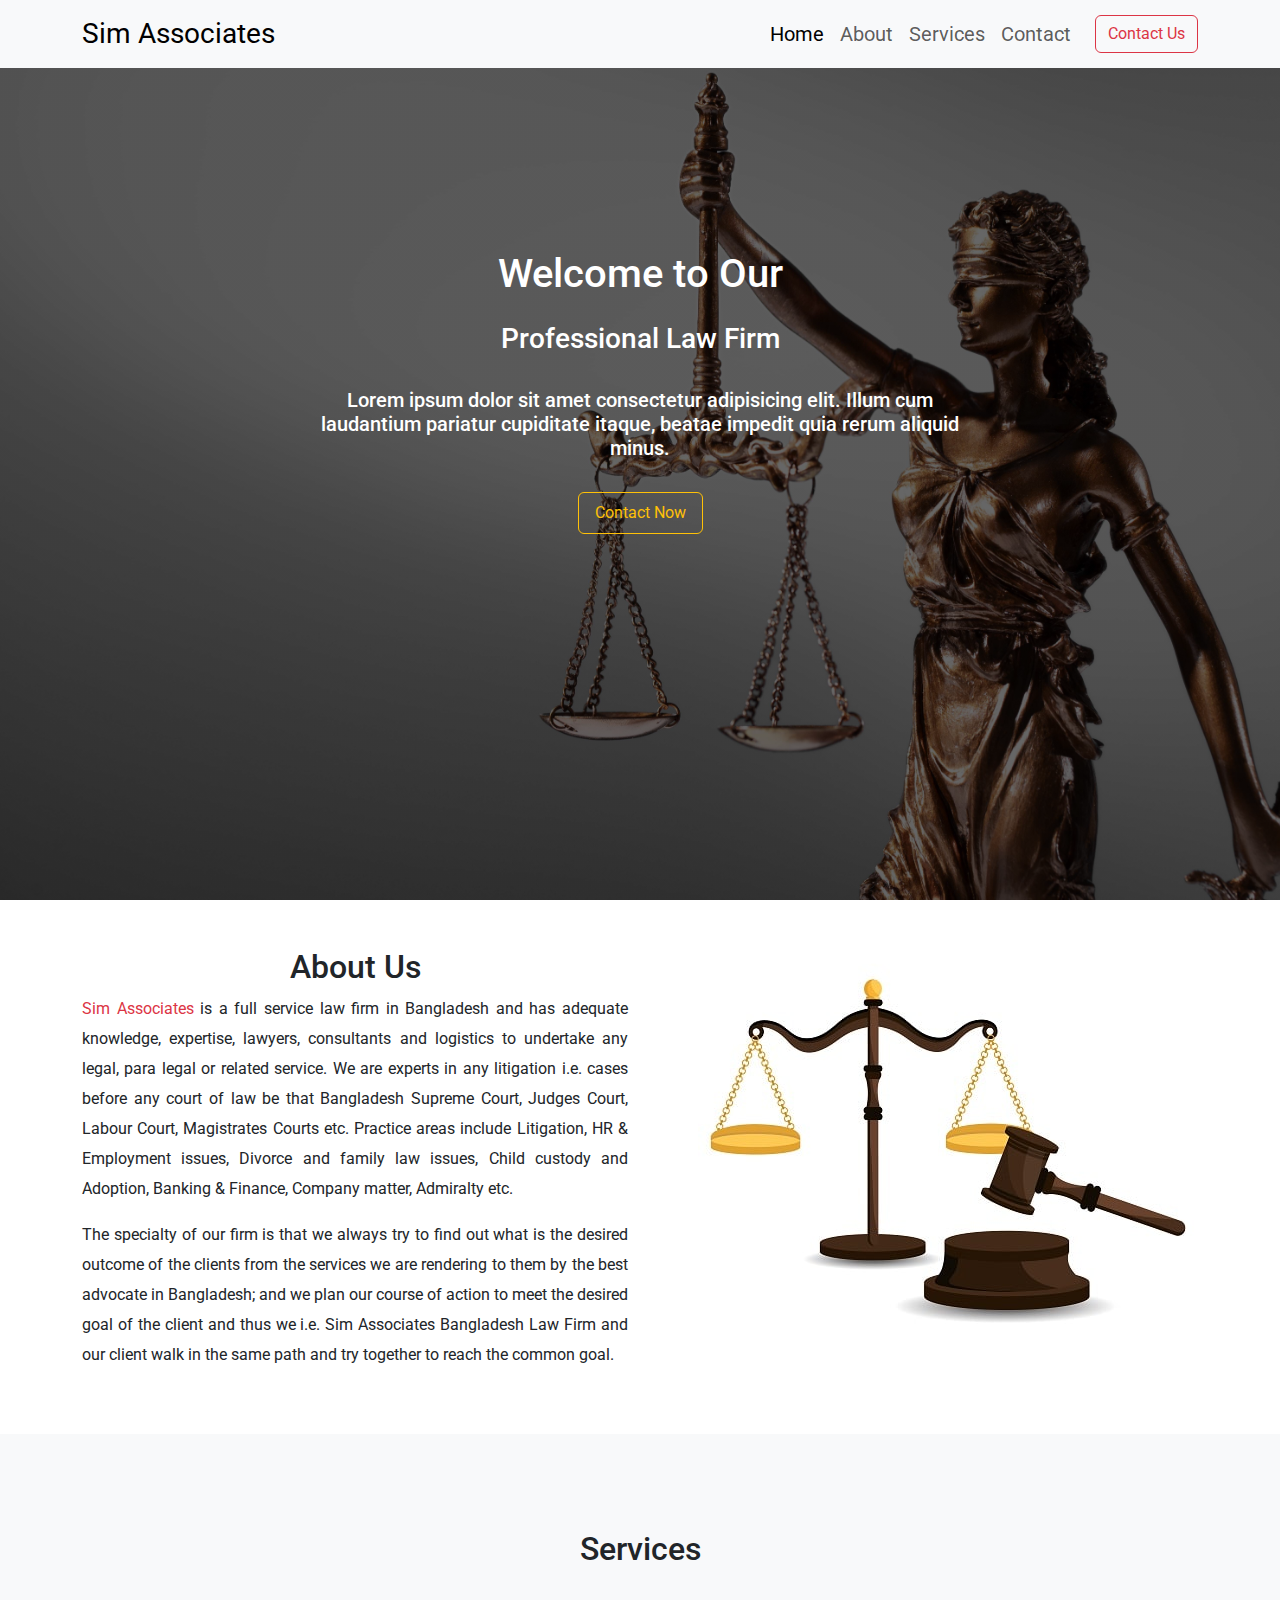
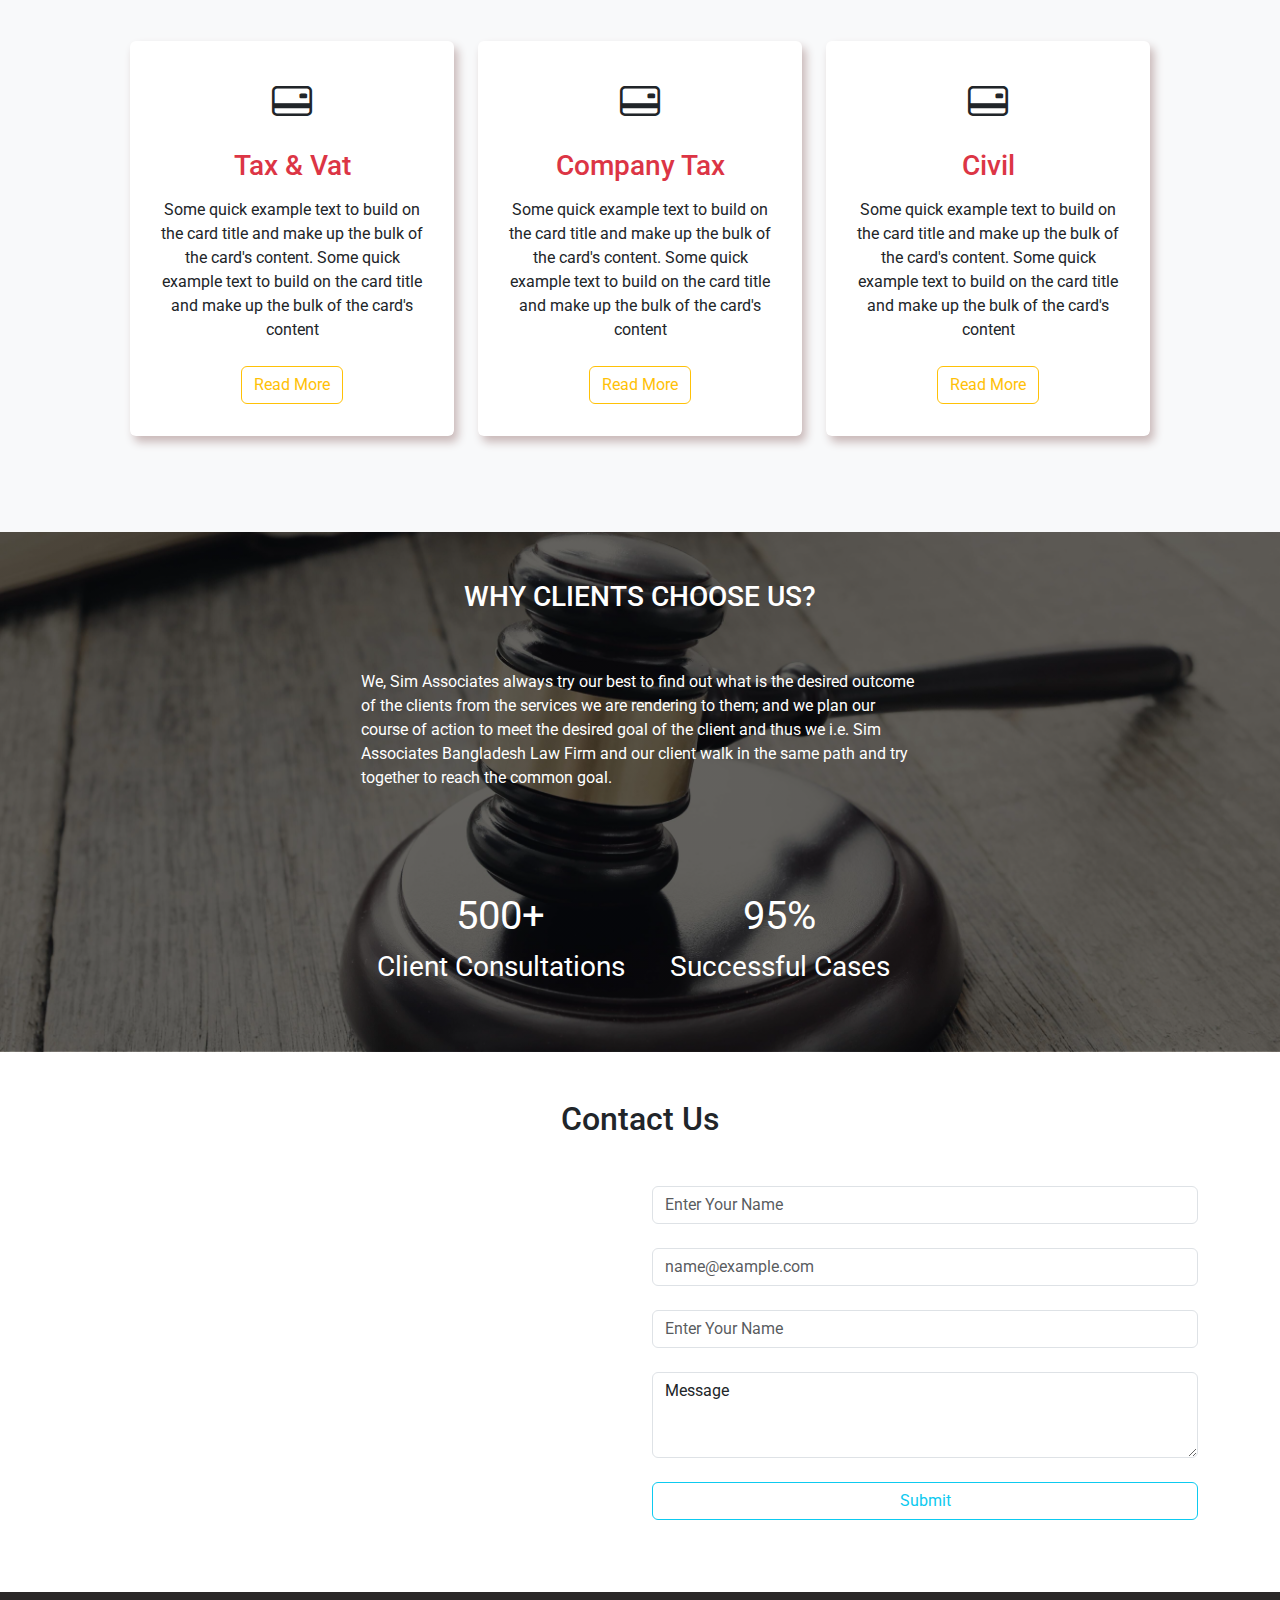
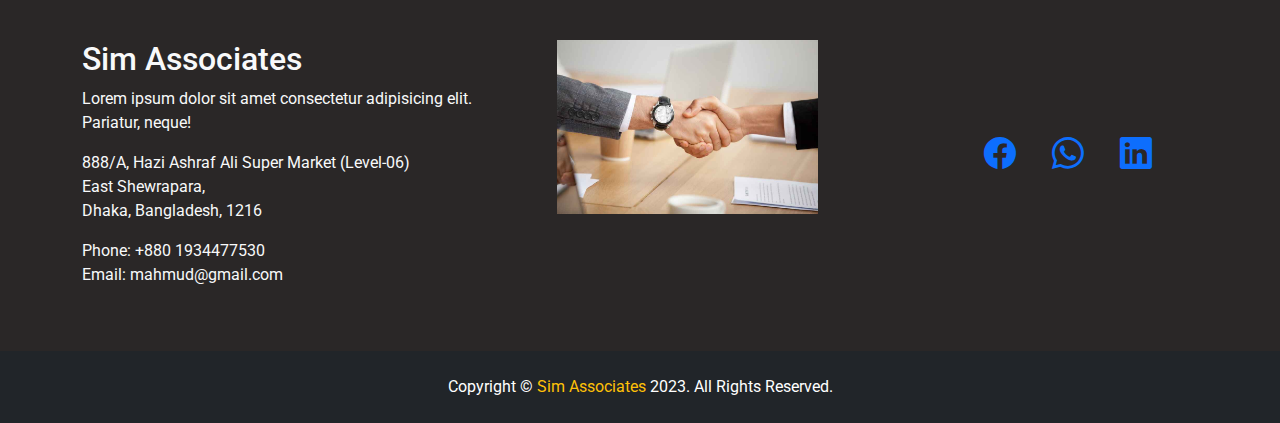
<file: index.html>
<!DOCTYPE html>
<html lang="en">
<head>
  <meta charset="UTF-8">
  <meta name="viewport" content="width=device-width, initial-scale=1.0">
  <title>Sim Associates Law</title>
  <!-- favicon -->

  <!-- fontawesome cdn -->
  <link rel="stylesheet" href="https://cdn.jsdelivr.net/npm/bootstrap-icons@1.10.5/font/bootstrap-icons.css">
  <!-- google fonts cdn -->
  <link href="https://fonts.googleapis.com/css2?family=Open+Sans:wght@400;500;600;700;800&family=Roboto:ital,wght@0,700;0,900;1,400&display=swap" rel="stylesheet">
  <!-- bootstrap css -->
  <link rel="stylesheet" href="./assets/css/bootstrap.min.css">
  <!-- main css -->
  <link rel="stylesheet" href="./assets/css/style.css">
</head>
<body>
  <!-- header area start -->
  <header>
    <nav class="navbar navbar-expand-lg bg-light fixed-top">
      <div class="container">
        <a class="navbar-brand" href="#"><span class="fs-3">Sim Associates</span></a>
        <div class="menu collapse navbar-collapse" id="navbarNav">
          <ul class="navbar-nav ms-auto">
            <li class="nav-item">
              <a class="menu-hover nav-link active fs-5" aria-current="page" href="#">Home</a>
            </li>
            <li class="nav-item">
              <a class="menu-hover nav-link fs-5" href="#">About</a>
            </li>
            <li class="nav-item">
              <a class="menu-hover nav-link fs-5" href="#">Services</a>
            </li>
            <li class="nav-item">
              <a class="menu-hover nav-link fs-5" href="#">Contact</a>
            </li>
          </ul>
          <button class="btn btn-outline-danger ms-3">Contact Us</button>
        </div>
      </div>
    </nav>

    <section>
      <div class="bg-image">
        <div class="container bg-image-content text-center text-white">
          <p class="h1 pb-3">Welcome to Our</p>
          <p class="h3">Professional Law Firm</p>
          <p class="h5 py-4">Lorem ipsum dolor sit amet consectetur adipisicing elit. Illum cum laudantium pariatur cupiditate itaque, beatae impedit quia rerum aliquid minus.</p>
          <button class="btn btn-outline-warning px-3 py-2" id="contact">Contact Now</button>
        </div>
      </div>
    </section>
  </header>
  <!-- header area end -->
  <main>
    <div class="container">
      <div class="row mt-5 mb-5">
        <div class="col-md-6">
          <p class="h2 text-center">About Us</p>
          <p class="para"><span class="text-danger">Sim Associates</span> is a full service law firm in Bangladesh and has adequate knowledge, expertise, lawyers, consultants and logistics to undertake any legal, para legal or related service. We are experts in any litigation i.e. cases before any court of law be that Bangladesh Supreme Court, Judges Court, Labour Court, Magistrates Courts etc. Practice areas include Litigation, HR & Employment issues, Divorce and family law issues, Child custody and Adoption, Banking & Finance, Company matter, Admiralty etc.
          </p>
          <p class="para">The specialty of our firm is that we always try to find out what is the desired outcome of the clients from the services we are rendering to them by the best advocate in Bangladesh; and we plan our course of action to meet the desired goal of the client and thus we i.e. Sim Associates Bangladesh Law Firm and our client walk in the same path and try together to reach the common goal.
          </p>
        </div>
        <div class="col-md-6">
          <img class="img-fluid d-block ms-auto" src="./assets/images/about-image.jpg" alt="">
        </div>
      </div>
    </div>

    <section class="bg-light pb-5">
      <div class="container">
        <div class="row p-5">
          <p class="h2 text-center mb-5 pt-5">Services</p>
          <div class="col-md-4 mt-4">
            <div class="card">
              <i class="bi bi-credit-card-2-back text-center fs-1 pt-4"></i>
              <div class="card-body">
                <h5 class="card-title text-center fs-3 pb-2 text-danger">Tax & Vat</h5>
                <p class="card-text text-center">Some quick example text to build on the card title and make up the bulk of the card's content. Some quick example text to build on the card title and make up the bulk of the card's content</p>
                <div class="text-center pt-2 mb-2"><a href="#" class="btn btn-outline-warning">Read More</a></div>
              </div>
            </div>
          </div>
          <div class="col-md-4 mt-4">
            <div class="card">
              <i class="bi bi-credit-card-2-back text-center fs-1 pt-4"></i>
              <div class="card-body">
                <h5 class="card-title text-center fs-3 pb-2 text-danger">Company Tax</h5>
                <p class="card-text text-center">Some quick example text to build on the card title and make up the bulk of the card's content. Some quick example text to build on the card title and make up the bulk of the card's content</p>
                <div class="text-center pt-2 mb-2"><a href="#" class="btn btn-outline-warning">Read More</a></div>
              </div>
            </div>
          </div>
          <div class="col-md-4 mt-4">
            <div class="card">
              <i class="bi bi-credit-card-2-back text-center fs-1 pt-4"></i>
              <div class="card-body">
                <h5 class="card-title text-center fs-3 pb-2 text-danger">Civil</h5>
                <p class="card-text text-center">Some quick example text to build on the card title and make up the bulk of the card's content. Some quick example text to build on the card title and make up the bulk of the card's content</p>
                <div class="text-center pt-2 mb-2"><a href="#" class="btn btn-outline-warning">Read More</a></div>
              </div>
            </div>
          </div>
        </div>
      </div>
    </section>

    <section>
      <div class="client-image">
        <div class="container pt-5 pb-5 text-white">
          <p class="h3 text-center">WHY CLIENTS CHOOSE US?</p>
          <p class="w-50 m-auto pt-5 pb-5">We, Sim Associates always try our best to find out what is the desired outcome of the clients from the services we are rendering to them; and we plan our course of action to meet the desired goal of the client and thus we i.e. Sim Associates Bangladesh Law Firm and our client walk in the same path and try together to reach the common goal.
          </p>
          <div class="row d-flex w-50 justify-content-around text-center m-auto mt-5">
            <div class="col-md-6 client">
              <span class="fs-1">500+</span>
              <p class="fs-3">Client Consultations</p>
            </div>
            <div class="col-md-6 successfull">
              <span class="fs-1">95%</span>
              <p class="fs-3">Successful Cases</p>
            </div>
          </div>
        </div>
      </div>
    </section>


    <section id="#contact">
      <div class="container">
        <div><p class="h2 text-center mt-5">Contact Us</p></div>
        <div class="row mt-5 mb-5">
          <div class="col-md-6">
            <div>
              <iframe class="w-100" src="https://www.google.com/maps/embed?pb=!1m18!1m12!1m3!1d29205.379204942376!2d90.34672323219091!3d23.79467738293086!2m3!1f0!2f0!3f0!3m2!1i1024!2i768!4f13.1!3m3!1m2!1s0x3755c734c4abc47d%3A0xd696584909ddf06f!2sShewraPara%20Bus%20Stand!5e0!3m2!1sen!2sbd!4v1691661330295!5m2!1sen!2sbd"  style="border:0;" allowfullscreen="" loading="lazy" referrerpolicy="no-referrer-when-downgrade"></iframe>
            </div>
          </div>
          <div class="col-md-6">
            <div>
              <div class="mb-4">
                <input type="text" class="form-control" id="exampleFormControlname" placeholder="Enter Your Name">
              </div>
              <div class="mb-4">
                <input type="email" class="form-control" id="exampleFormControlInput1" placeholder="name@example.com">
              </div>
              <div class="mb-4">
                <input type="text" class="form-control" id="exampleFormControlname" placeholder="Enter Your Name">
              </div>
              <div class="mb-4">
                <textarea class="form-control" id="exampleFormControlTextarea1" rows="3">Message</textarea>
              </div>
              <div class="mb-4">
                <button class="btn btn-outline-info w-100">Submit</button>
              </div>
            </div>
          </div>
        </div>
      </div>
    </section>
  </main>

  <footer>
    <div class="footer-top pt-5 pb-5">
      <div class="container">
        <div class="row">
          <div class="col-md-5 text-light">
            <p class="h2">Sim Associates</p>
            <p>Lorem ipsum dolor sit amet consectetur adipisicing elit. Pariatur, neque!</p>
            <address>
              888/A, Hazi Ashraf Ali Super Market (Level-06) <br>
              East Shewrapara,<br>
              Dhaka, Bangladesh, 1216
            </address>
            <p>Phone: +880 1934477530 <br>
              Email: mahmud@gmail.com 
            </p>
          </div>
          <div class="col-md-3">
            <div class="d-block text-center">
              <img class="img-fluid" src="./assets/images/soical.jpg" alt="">
            </div>
          </div>
          <div class="social col-md-3 text-white text-center ms-auto">
            <a href="#"><i class="social-icon bi bi-facebook fs-2 px-3"></i></a>
            <a href="#"><i class="social-icon bi bi-whatsapp fs-2 px-3"></i></a>
            <a href="#"><i class="social-icon bi bi-linkedin fs-2 px-3"></i></a>
          </div>
        </div>
      </div>
    </div>

    <div class="footer-bottom bg-dark">
      <div class="container">
        <div class="row">
          <div class="col-md-12">
              <p class="text-white pt-4 pb-2 text-center">Copyright © <span class="text-warning">Sim Associates</span> 2023. All Rights       Reserved.
              </p>
          </div>
        </div>
      </div>
    </div>
  </footer>



  <script src="./assets/js/bootstrap.bundle.min.js"></script>
</body>
</html>
</file>
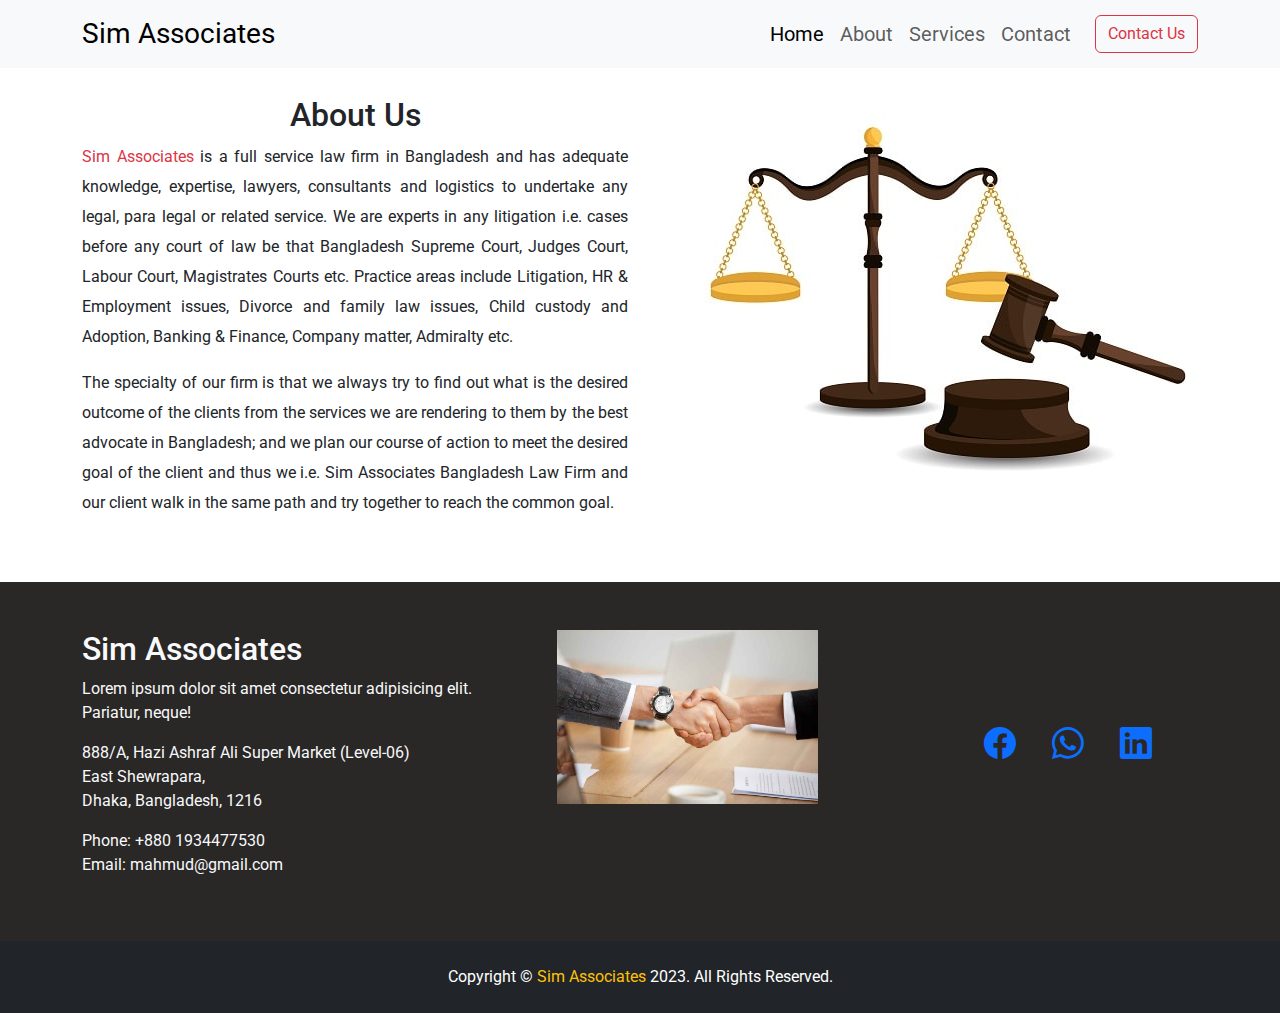
<file: about.html>
<!DOCTYPE html>
<html lang="en">
<head>
  <meta charset="UTF-8">
  <meta name="viewport" content="width=device-width, initial-scale=1.0">
  <title>Sim Associates Law</title>
  <!-- favicon -->

  <!-- fontawesome cdn -->
  <link rel="stylesheet" href="https://cdn.jsdelivr.net/npm/bootstrap-icons@1.10.5/font/bootstrap-icons.css">
  <!-- google fonts cdn -->
  <link href="https://fonts.googleapis.com/css2?family=Open+Sans:wght@400;500;600;700;800&family=Roboto:ital,wght@0,700;0,900;1,400&display=swap" rel="stylesheet">
  <!-- bootstrap css -->
  <link rel="stylesheet" href="./assets/css/bootstrap.min.css">
  <!-- main css -->
  <link rel="stylesheet" href="./assets/css/style.css">
</head>
<body>
<!-- navigation section start -->
  <nav class="navbar navbar-expand-lg bg-light fixed-top">
    <div class="container">
      <a class="navbar-brand" href="index.html"><span class="fs-3">Sim Associates</span></a>
      <div class="menu collapse navbar-collapse" id="navbarNav">
        <ul class="navbar-nav ms-auto">
          <li class="nav-item">
            <a class="menu-hover nav-link active fs-5" aria-current="page" href="index.html">Home</a>
          </li>
          <li class="nav-item">
            <a class="menu-hover nav-link fs-5" href="about.html">About</a>
          </li>
          <li class="nav-item">
            <a class="menu-hover nav-link fs-5" href="services.html">Services</a>
          </li>
          <li class="nav-item">
            <a class="menu-hover nav-link fs-5" href="#">Contact</a>
          </li>
        </ul>
        <a href="contact.html"><button class="btn btn-outline-danger ms-3">Contact Us</button></a>
      </div>
    </div>
  </nav>
<!-- navigation section end -->

<!-- main section start -->
  <main class="main pt-5">
    <section id="about">
      <div class="container">
        <div class="row mt-5 mb-5">
          <div class="col-md-6">
            <p class="h2 text-center">About Us</p>
            <p class="para"><span class="text-danger">Sim Associates</span> is a full service law firm in Bangladesh and has adequate knowledge, expertise, lawyers, consultants and logistics to undertake any legal, para legal or related service. We are experts in any litigation i.e. cases before any court of law be that Bangladesh Supreme Court, Judges Court, Labour Court, Magistrates Courts etc. Practice areas include Litigation, HR & Employment issues, Divorce and family law issues, Child custody and Adoption, Banking & Finance, Company matter, Admiralty etc.
            </p>
            <p class="para">The specialty of our firm is that we always try to find out what is the desired outcome of the clients from the services we are rendering to them by the best advocate in Bangladesh; and we plan our course of action to meet the desired goal of the client and thus we i.e. Sim Associates Bangladesh Law Firm and our client walk in the same path and try together to reach the common goal.
            </p>
          </div>
          <div class="col-md-6">
            <img class="img-fluid d-block ms-auto" src="./assets/images/about-image.jpg" alt="">
          </div>
        </div>
      </div>
    </section>
  </main>
  <!-- main section end -->

  <footer>
    <div class="footer-top pt-5 pb-5">
      <div class="container">
        <div class="row">
          <div class="col-md-5 text-light">
            <p class="h2">Sim Associates</p>
            <p>Lorem ipsum dolor sit amet consectetur adipisicing elit. Pariatur, neque!</p>
            <address>
              888/A, Hazi Ashraf Ali Super Market (Level-06) <br>
              East Shewrapara,<br>
              Dhaka, Bangladesh, 1216
            </address>
            <p>Phone: +880 1934477530 <br>
              Email: mahmud@gmail.com 
            </p>
          </div>
          <div class="col-md-3">
            <div class="d-block text-center">
              <img class="img-fluid" src="./assets/images/soical.jpg" alt="">
            </div>
          </div>
          <div class="social col-md-3 text-white text-center ms-auto">
            <a href="#"><i class="social-icon bi bi-facebook fs-2 px-3"></i></a>
            <a href="#"><i class="social-icon bi bi-whatsapp fs-2 px-3"></i></a>
            <a href="#"><i class="social-icon bi bi-linkedin fs-2 px-3"></i></a>
          </div>
        </div>
      </div>
    </div>

    <div class="footer-bottom bg-dark">
      <div class="container">
        <div class="row">
          <div class="col-md-12">
              <p class="text-white pt-4 pb-2 text-center">Copyright © <span class="text-warning">Sim Associates</span> 2023. All Rights       Reserved.
              </p>
          </div>
        </div>
      </div>
    </div>
  </footer>



  <script src="./assets/js/bootstrap.bundle.min.js"></script>
</body>
</html>
</file>
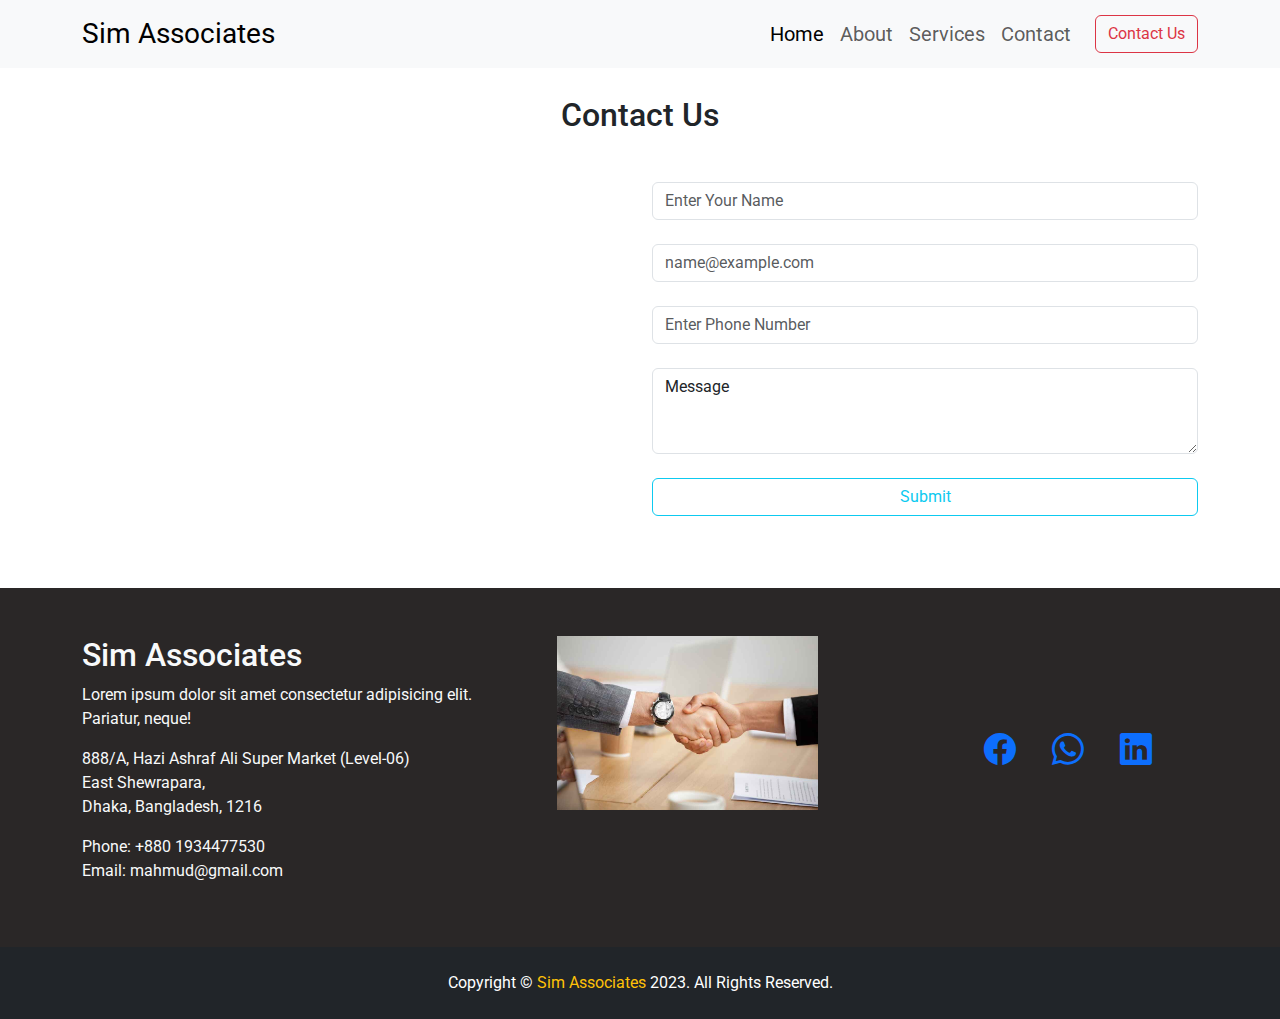
<file: contact.html>
<!DOCTYPE html>
<html lang="en">
<head>
  <meta charset="UTF-8">
  <meta name="viewport" content="width=device-width, initial-scale=1.0">
  <title>Sim Associates Law</title>
  <!-- favicon -->

  <!-- fontawesome cdn -->
  <link rel="stylesheet" href="https://cdn.jsdelivr.net/npm/bootstrap-icons@1.10.5/font/bootstrap-icons.css">
  <!-- google fonts cdn -->
  <link href="https://fonts.googleapis.com/css2?family=Open+Sans:wght@400;500;600;700;800&family=Roboto:ital,wght@0,700;0,900;1,400&display=swap" rel="stylesheet">
  <!-- bootstrap css -->
  <link rel="stylesheet" href="./assets/css/bootstrap.min.css">
  <!-- main css -->
  <link rel="stylesheet" href="./assets/css/style.css">
</head>
<body>
  <!-- header area start -->
  <header>
    <nav class="navbar navbar-expand-lg bg-light fixed-top">
      <div class="container">
        <a class="navbar-brand" href="index.html"><span class="fs-3">Sim Associates</span></a>
        <div class="menu collapse navbar-collapse" id="navbarNav">
          <ul class="navbar-nav ms-auto">
            <li class="nav-item">
              <a class="menu-hover nav-link active fs-5" aria-current="page" href="index.html">Home</a>
            </li>
            <li class="nav-item">
              <a class="menu-hover nav-link fs-5" href="about.html">About</a>
            </li>
            <li class="nav-item">
              <a class="menu-hover nav-link fs-5" href="services.html">Services</a>
            </li>
            <li class="nav-item">
              <a class="menu-hover nav-link fs-5" href="contact.html">Contact</a>
            </li>
          </ul>
          <a href="contact.html"><button class="btn btn-outline-danger ms-3">Contact Us</button></a>
        </div>
      </div>
    </nav>
  </header>
  <!-- header area end -->
  <main class="pt-5">
    <section id="contact">
      <div class="container">
        <div><p class="h2 text-center mt-5">Contact Us</p></div>
        <div class="row mt-5 mb-5">
          <div class="col-md-6">
            <div>
              <iframe class="w-100" src="https://www.google.com/maps/embed?pb=!1m18!1m12!1m3!1d29205.379204942376!2d90.34672323219091!3d23.79467738293086!2m3!1f0!2f0!3f0!3m2!1i1024!2i768!4f13.1!3m3!1m2!1s0x3755c734c4abc47d%3A0xd696584909ddf06f!2sShewraPara%20Bus%20Stand!5e0!3m2!1sen!2sbd!4v1691661330295!5m2!1sen!2sbd"  style="border:0;" allowfullscreen="" loading="lazy" referrerpolicy="no-referrer-when-downgrade"></iframe>
            </div>
          </div>
          <div class="col-md-6">
            <div>
              <div class="mb-4">
                <input type="text" class="form-control" id="exampleFormControlname" placeholder="Enter Your Name">
              </div>
              <div class="mb-4">
                <input type="email" class="form-control" id="exampleFormControlInput1" placeholder="name@example.com">
              </div>
              <div class="mb-4">
                <input type="text" class="form-control" id="exampleFormControlname" placeholder="Enter Phone Number">
              </div>
              <div class="mb-4">
                <textarea class="form-control" id="exampleFormControlTextarea1" rows="3">Message</textarea>
              </div>
              <div class="mb-4">
                <button class="btn btn-outline-info w-100">Submit</button>
              </div>
            </div>
          </div>
        </div>
      </div>
    </section>
  </main>

  <footer>
    <div class="footer-top pt-5 pb-5">
      <div class="container">
        <div class="row">
          <div class="col-md-5 text-light">
            <p class="h2">Sim Associates</p>
            <p>Lorem ipsum dolor sit amet consectetur adipisicing elit. Pariatur, neque!</p>
            <address>
              888/A, Hazi Ashraf Ali Super Market (Level-06) <br>
              East Shewrapara,<br>
              Dhaka, Bangladesh, 1216
            </address>
            <p>Phone: +880 1934477530 <br>
              Email: mahmud@gmail.com 
            </p>
          </div>
          <div class="col-md-3">
            <div class="d-block text-center">
              <img class="img-fluid" src="./assets/images/soical.jpg" alt="">
            </div>
          </div>
          <div class="social col-md-3 text-white text-center ms-auto">
            <a href="#"><i class="social-icon bi bi-facebook fs-2 px-3"></i></a>
            <a href="#"><i class="social-icon bi bi-whatsapp fs-2 px-3"></i></a>
            <a href="#"><i class="social-icon bi bi-linkedin fs-2 px-3"></i></a>
          </div>
        </div>
      </div>
    </div>

    <div class="footer-bottom bg-dark">
      <div class="container">
        <div class="row">
          <div class="col-md-12">
              <p class="text-white pt-4 pb-2 text-center">Copyright © <span class="text-warning">Sim Associates</span> 2023. All Rights       Reserved.
              </p>
          </div>
        </div>
      </div>
    </div>
  </footer>



  <script src="./assets/js/bootstrap.bundle.min.js"></script>
</body>
</html>
</file>
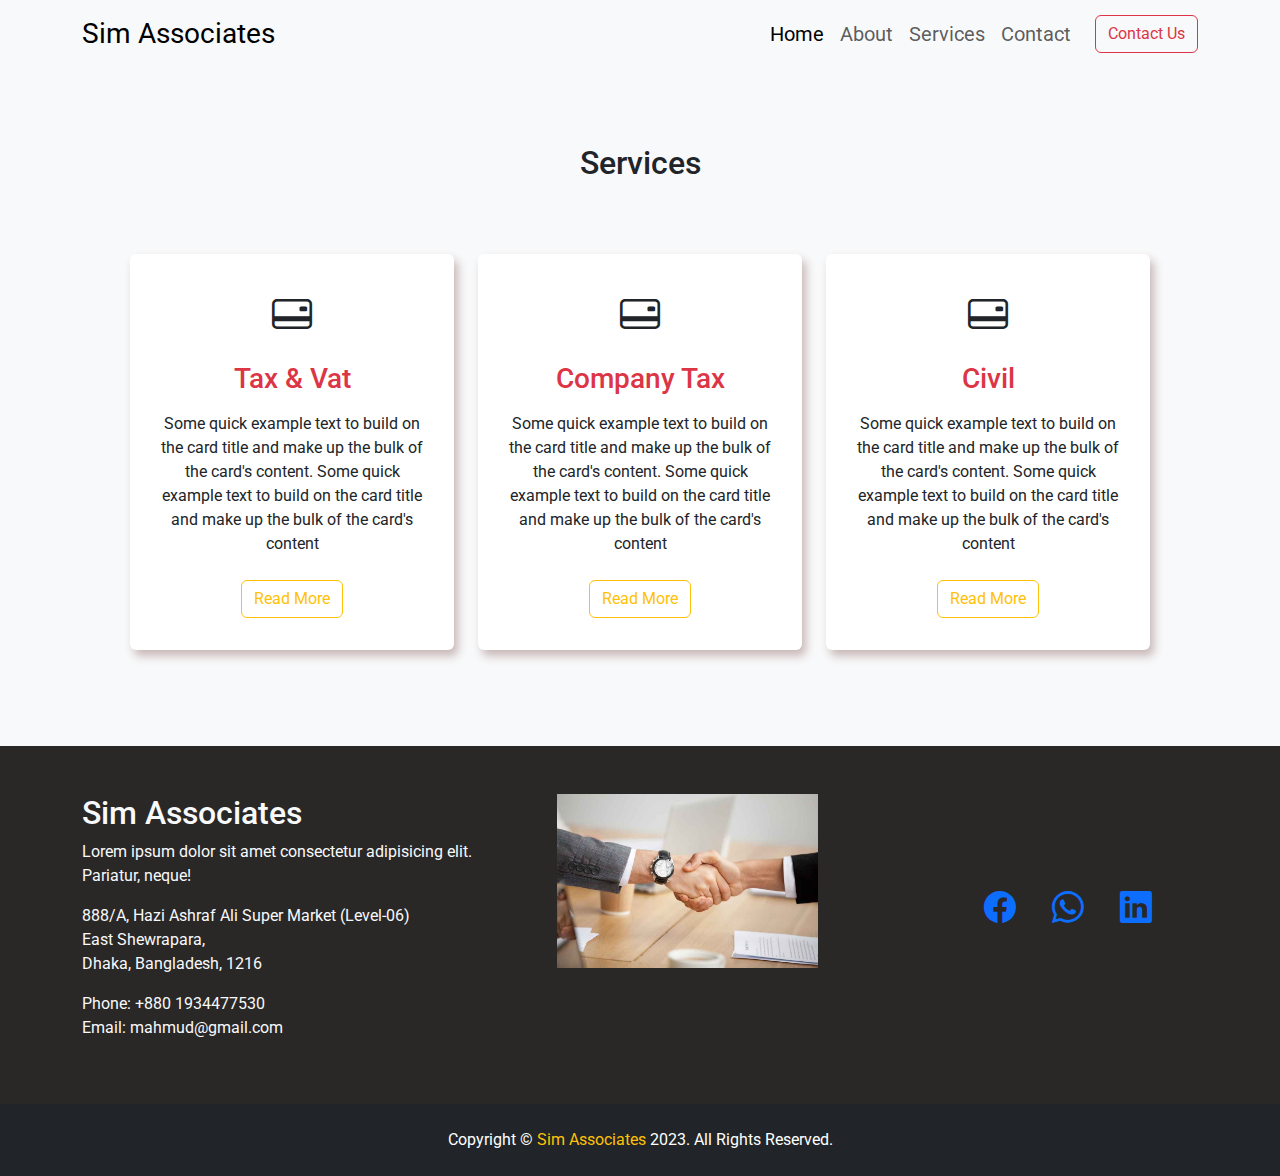
<file: services.html>
<!DOCTYPE html>
<html lang="en">
<head>
  <meta charset="UTF-8">
  <meta name="viewport" content="width=device-width, initial-scale=1.0">
  <title>Sim Associates Law</title>
  <!-- favicon -->

  <!-- fontawesome cdn -->
  <link rel="stylesheet" href="https://cdn.jsdelivr.net/npm/bootstrap-icons@1.10.5/font/bootstrap-icons.css">
  <!-- google fonts cdn -->
  <link href="https://fonts.googleapis.com/css2?family=Open+Sans:wght@400;500;600;700;800&family=Roboto:ital,wght@0,700;0,900;1,400&display=swap" rel="stylesheet">
  <!-- bootstrap css -->
  <link rel="stylesheet" href="./assets/css/bootstrap.min.css">
  <!-- main css -->
  <link rel="stylesheet" href="./assets/css/style.css">
</head>
<body>
  <!-- header area start -->
  <header>
    <nav class="navbar navbar-expand-lg bg-light fixed-top">
      <div class="container">
        <a class="navbar-brand" href="index.html"><span class="fs-3">Sim Associates</span></a>
        <div class="menu collapse navbar-collapse" id="navbarNav">
          <ul class="navbar-nav ms-auto">
            <li class="nav-item">
              <a class="menu-hover nav-link active fs-5" aria-current="page" href="index.html">Home</a>
            </li>
            <li class="nav-item">
              <a class="menu-hover nav-link fs-5" href="about.html">About</a>
            </li>
            <li class="nav-item">
              <a class="menu-hover nav-link fs-5" href="services.html">Services</a>
            </li>
            <li class="nav-item">
              <a class="menu-hover nav-link fs-5" href="contact.html">Contact</a>
            </li>
          </ul>
          <a href="contact.html"><button class="btn btn-outline-danger ms-3">Contact Us</button></a>
        </div>
      </div>
    </nav>
  </header>
  <!-- header area end -->
  <main class="pt-5">
    <section id="services" class="bg-light pb-5">
      <div class="container">
        <div class="row p-5">
          <p class="h2 text-center mb-5 pt-5">Services</p>
          <div class="col-md-4 mt-4">
            <div class="card">
              <i class="bi bi-credit-card-2-back text-center fs-1 pt-4"></i>
              <div class="card-body">
                <h5 class="card-title text-center fs-3 pb-2 text-danger">Tax & Vat</h5>
                <p class="card-text text-center">Some quick example text to build on the card title and make up the bulk of the card's content. Some quick example text to build on the card title and make up the bulk of the card's content</p>
                <div class="text-center pt-2 mb-2"><a href="#" class="btn btn-outline-warning">Read More</a></div>
              </div>
            </div>
          </div>
          <div class="col-md-4 mt-4">
            <div class="card">
              <i class="bi bi-credit-card-2-back text-center fs-1 pt-4"></i>
              <div class="card-body">
                <h5 class="card-title text-center fs-3 pb-2 text-danger">Company Tax</h5>
                <p class="card-text text-center">Some quick example text to build on the card title and make up the bulk of the card's content. Some quick example text to build on the card title and make up the bulk of the card's content</p>
                <div class="text-center pt-2 mb-2"><a href="#" class="btn btn-outline-warning">Read More</a></div>
              </div>
            </div>
          </div>
          <div class="col-md-4 mt-4">
            <div class="card">
              <i class="bi bi-credit-card-2-back text-center fs-1 pt-4"></i>
              <div class="card-body">
                <h5 class="card-title text-center fs-3 pb-2 text-danger">Civil</h5>
                <p class="card-text text-center">Some quick example text to build on the card title and make up the bulk of the card's content. Some quick example text to build on the card title and make up the bulk of the card's content</p>
                <div class="text-center pt-2 mb-2"><a href="#" class="btn btn-outline-warning">Read More</a></div>
              </div>
            </div>
          </div>
        </div>
      </div>
    </section>
  </main>

  <footer>
    <div class="footer-top pt-5 pb-5">
      <div class="container">
        <div class="row">
          <div class="col-md-5 text-light">
            <p class="h2">Sim Associates</p>
            <p>Lorem ipsum dolor sit amet consectetur adipisicing elit. Pariatur, neque!</p>
            <address>
              888/A, Hazi Ashraf Ali Super Market (Level-06) <br>
              East Shewrapara,<br>
              Dhaka, Bangladesh, 1216
            </address>
            <p>Phone: +880 1934477530 <br>
              Email: mahmud@gmail.com 
            </p>
          </div>
          <div class="col-md-3">
            <div class="d-block text-center">
              <img class="img-fluid" src="./assets/images/soical.jpg" alt="">
            </div>
          </div>
          <div class="social col-md-3 text-white text-center ms-auto">
            <a href="#"><i class="social-icon bi bi-facebook fs-2 px-3"></i></a>
            <a href="#"><i class="social-icon bi bi-whatsapp fs-2 px-3"></i></a>
            <a href="#"><i class="social-icon bi bi-linkedin fs-2 px-3"></i></a>
          </div>
        </div>
      </div>
    </div>

    <div class="footer-bottom bg-dark">
      <div class="container">
        <div class="row">
          <div class="col-md-12">
              <p class="text-white pt-4 pb-2 text-center">Copyright © <span class="text-warning">Sim Associates</span> 2023. All Rights       Reserved.
              </p>
          </div>
        </div>
      </div>
    </div>
  </footer>



  <script src="./assets/js/bootstrap.bundle.min.js"></script>
</body>
</html>
</file>
<file: assets/css/style.css>
*{
  margin: 0;
  padding: 0;
  box-sizing: border-box;
}
body{
  font-family: 'Roboto', sans-serif;
}
:root{
  --priamary-color: ;
  --secondary-color:#f39c12 ;
  --red: red;
  --black:black;
  --light-black:rgb(42, 39, 39);
  --shadow:rgb(200, 183, 183);
}
/* header area start */
.menu ul li .menu-hover:hover{
  color: var(--secondary-color);
}
.bg-image{
  background-image:linear-gradient(rgba(0,0,0,.6),rgba(0,0,0,.6)), url(../images/bg-image.jpg);
  background-repeat: no-repeat;
  background-size: cover;
  background-position: center;
  height: 100vh;
}
.bg-image-content{
  width: 50%;
  padding: 250px 0;
  justify-content: space-between;
}
/* header area end */
.para{
  text-align: justify;
  line-height: 30px;
}
.card{
  box-shadow: 4px 6px 10px var(--shadow);
  transition: all .2s;
  border: 8px solid transparent;
}
.card:hover{
  border-top: 8px solid var(--red);
  box-shadow: 2px 4px 12px var(--black);
}
.client-image{
  background-image:linear-gradient(rgba(0,0,0,.6),rgba(0,0,0,.6)), url(../images/client-choose.jpg);
  background-position: center;
  background-repeat: no-repeat;
  background-size: cover;
}
.footer-top{
  background-color: var(--light-black);
}
.social{
  padding-top: 90px;
}
.social-icon{
  transition: all .3s;
}
.social-icon:hover{
  color: red;
}
</file>
